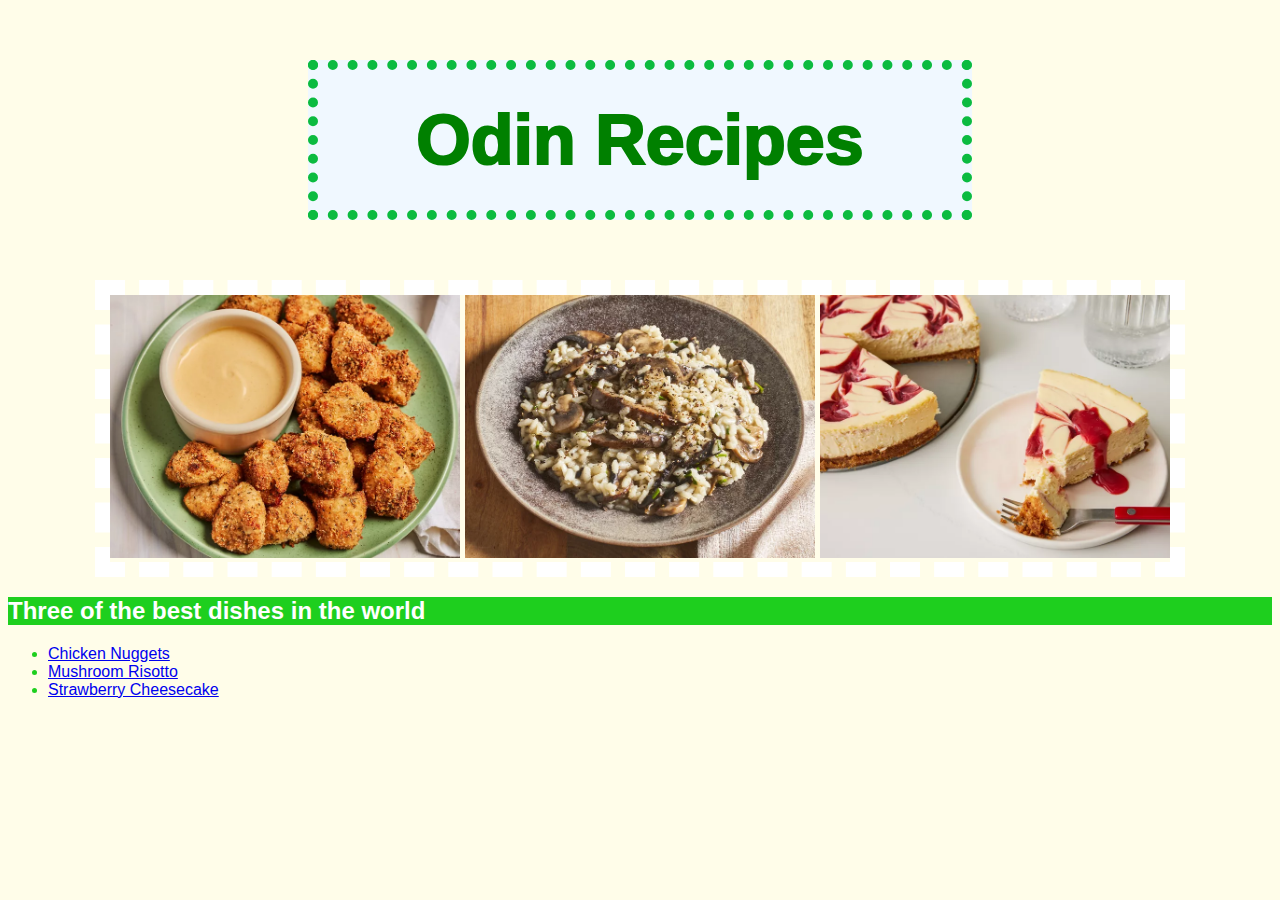
<file: index.html>
<!DOCTYPE html>
<html lang="en">
    <head>
        <meta charset="UTF-8">
        <meta name="viewport" content="width=device-width, initial-scale=1.0">
        <title>Homepage</title>
        <link rel="stylesheet" href="./css/style-index.css">
    </head>

    <body>
        <h1>Odin Recipes</h1>
        <div class="image">
            <img src="./img/nuggets.webp" alt="inviting nuggets" height="263" width="350">
            <img src="./img/risotto.webp" alt="Inviting risotto with mushrooms" height="263" width="350">
            <img src="./img/cheesecake.webp" alt="Alluring Strawberry Cheesecake" height="263" width="350">
        </div>
        <h2>Three of the best dishes in the world </h2>
        <ul>
            <li class="dot"><a href="./recipes/nuggets.html">Chicken Nuggets</a></li>
            <li class="dot"><a href="./recipes/risotto.html">Mushroom Risotto</a></li>
            <li class="dot"><a href="./recipes/cheesecake.html">Strawberry Cheesecake</a></li>
        </ul>
    </body>
</html>
</file>
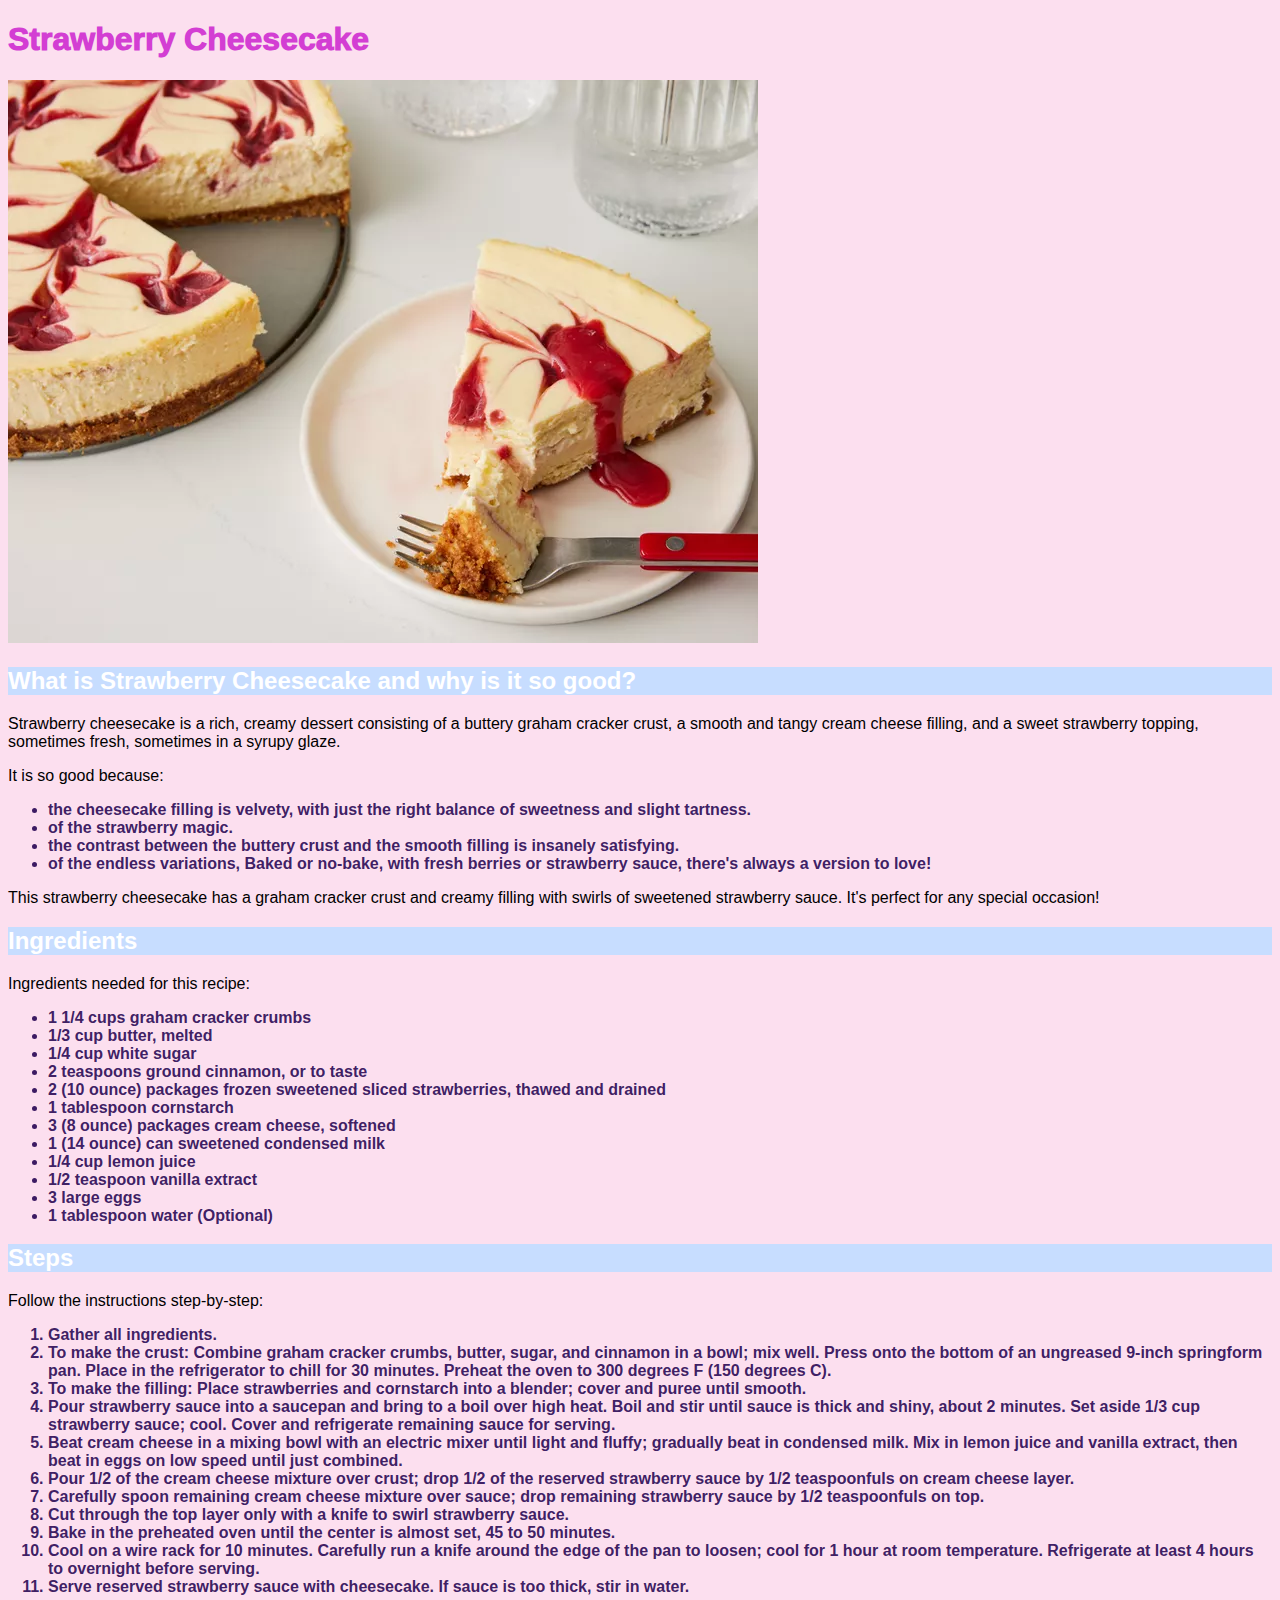
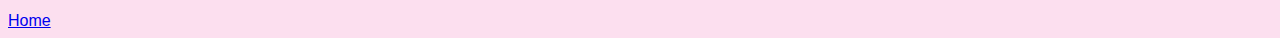
<file: recipes/cheesecake.html>
<!DOCTYPE html>
<html lang="en">
    <head>
        <meta charset="UTF-8">
        <title>Strawberry Cheesecake</title>
        <link rel="stylesheet" href="../css/style-cake.css">
    </head>

    <body>
        <h1>Strawberry Cheesecake</h1>
        <img src="../img/cheesecake.webp" alt="Alluring Strawberry Cheesecake" height="563" width="750">
        <h2> What is Strawberry Cheesecake and why is it so good?</h2>
        <p>Strawberry cheesecake is a rich, creamy dessert consisting of a 
            buttery graham cracker crust, a smooth and tangy cream cheese filling, 
            and a sweet strawberry topping, sometimes fresh, sometimes in a syrupy glaze.</p>
        <p>It is so good because:</p>
        <ul>
            <li class="dot">the cheesecake filling is velvety, with just the right balance of sweetness and slight tartness.</li>
            <li class="dot">of the strawberry magic.</li>
            <li class="dot">the contrast between the buttery crust and the smooth filling is insanely satisfying.</li>
            <li class="dot">of the endless variations, Baked or no-bake, with fresh berries or strawberry sauce, there's always a version to love!</li>
        </ul>
        <p>This strawberry cheesecake has a graham cracker crust and creamy filling with swirls of sweetened strawberry sauce. It's perfect for any special occasion!</p>
        <h2>Ingredients</h2>
        <p>Ingredients needed for this recipe:</p>
        <ul>
            <li class="dot">1 1/4 cups graham cracker crumbs</li>
            <li class="dot">1/3 cup butter, melted</li>
            <li class="dot">1/4 cup white sugar</li>
            <li class="dot">2 teaspoons ground cinnamon, or to taste</li>
            <li class="dot">2 (10 ounce) packages frozen sweetened sliced strawberries, thawed and drained</li>
            <li class="dot">1 tablespoon cornstarch</li>
            <li class="dot">3 (8 ounce) packages cream cheese, softened</li>
            <li class="dot">1 (14 ounce) can sweetened condensed milk</li>
            <li class="dot">1/4 cup lemon juice</li>
            <li class="dot">1/2 teaspoon vanilla extract</li>
            <li class="dot">3 large eggs</li>
            <li class="dot">1 tablespoon water (Optional)</li>
        </ul>
        <h2>Steps</h2>
        <p>Follow the instructions step-by-step:</p>
        <ol>
            <li class="dot">Gather all ingredients.</li>
            <li class="dot">To make the crust: Combine graham cracker crumbs, butter, sugar, and cinnamon in a bowl; mix well. Press onto the bottom of an ungreased 9-inch springform pan. Place in the refrigerator to chill for 30 minutes. Preheat the oven to 300 degrees F (150 degrees C).</li>
            <li class="dot">To make the filling: Place strawberries and cornstarch into a blender; cover and puree until smooth.</li>
            <li class="dot">Pour strawberry sauce into a saucepan and bring to a boil over high heat. Boil and stir until sauce is thick and shiny, about 2 minutes. Set aside 1/3 cup strawberry sauce; cool. Cover and refrigerate remaining sauce for serving.</li>
            <li class="dot">Beat cream cheese in a mixing bowl with an electric mixer until light and fluffy; gradually beat in condensed milk. Mix in lemon juice and vanilla extract, then beat in eggs on low speed until just combined.</li>
            <li class="dot">Pour 1/2 of the cream cheese mixture over crust; drop 1/2 of the reserved strawberry sauce by 1/2 teaspoonfuls on cream cheese layer.</li>
            <li class="dot">Carefully spoon remaining cream cheese mixture over sauce; drop remaining strawberry sauce by 1/2 teaspoonfuls on top.</li>
            <li class="dot">Cut through the top layer only with a knife to swirl strawberry sauce.</li>
            <li class="dot">Bake in the preheated oven until the center is almost set, 45 to 50 minutes.</li>
            <li class="dot">Cool on a wire rack for 10 minutes. Carefully run a knife around the edge of the pan to loosen; cool for 1 hour at room temperature. Refrigerate at least 4 hours to overnight before serving.</li>
            <li class="dot">Serve reserved strawberry sauce with cheesecake. If sauce is too thick, stir in water.</li>
        </ol>
        <a href="../index.html">Home</a>
    </body>
</html>
</file>
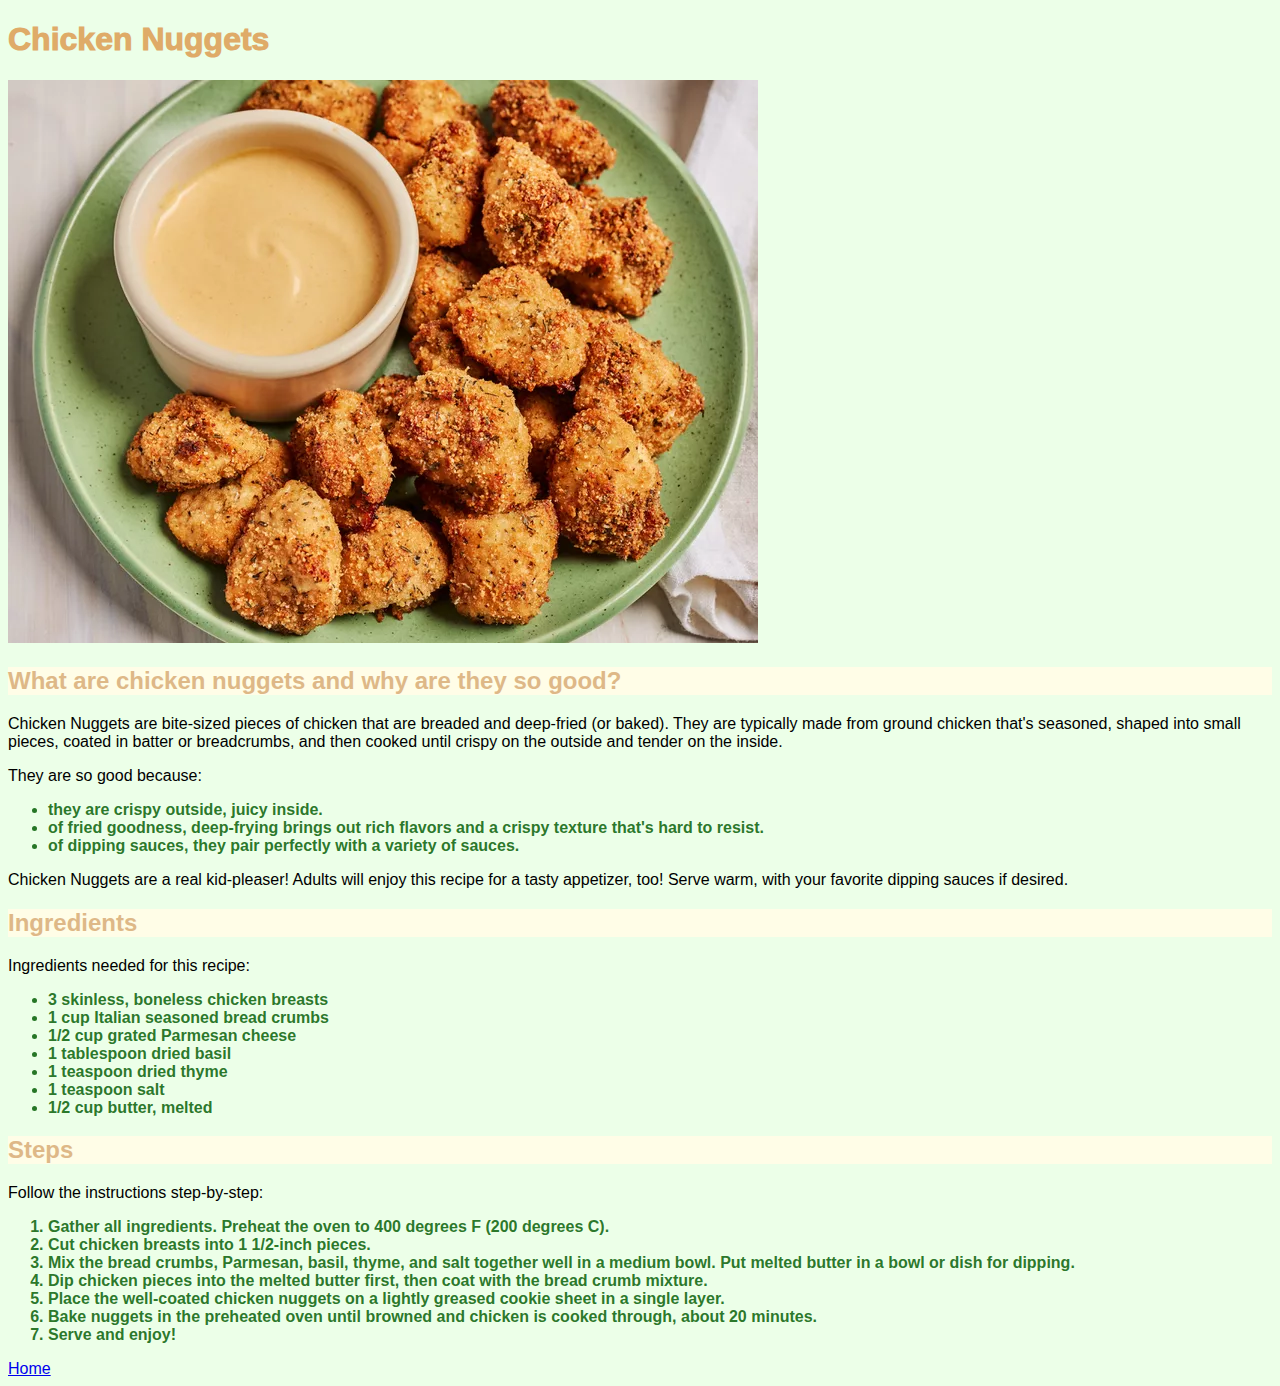
<file: recipes/nuggets.html>
<!DOCTYPE html>
<html lang="en">
    <head>
        <meta charset="UTF-8">
        <title>Chicken Nuggets</title>
        <link rel="stylesheet" href="../css/style-nuggets.css">
    </head>

    <body>
        <h1>Chicken Nuggets</h1>
        <img src="../img/nuggets.webp" alt="inviting nuggets" height="563" width="750">
        <h2> What are chicken nuggets and why are they so good?</h2>
        <p>Chicken Nuggets are bite-sized pieces of chicken that are breaded 
            and deep-fried (or baked). They are typically made from ground 
            chicken that's seasoned, shaped into small pieces, coated in batter 
            or breadcrumbs, and then cooked until crispy on the outside and 
            tender on the inside.</p>
        <p>They are so good because:</p>
        <ul>
            <li class="dot">they are crispy outside, juicy inside.</li>
            <li class="dot">of fried goodness, deep-frying brings out rich flavors and a crispy texture that's hard to resist. </li>
            <li class="dot">of dipping sauces, they pair perfectly with a variety of sauces.</li>
        </ul>
        <p>Chicken Nuggets are a real kid-pleaser! Adults will enjoy this recipe 
            for a tasty appetizer, too! Serve warm, with your favorite dipping sauces if desired.</p>
        <h2>Ingredients</h2>
        <p>Ingredients needed for this recipe:</p>
        <uL>
            <li class="dot">3 skinless, boneless chicken breasts</li>
            <li class="dot">1 cup Italian seasoned bread crumbs</li>
            <li class="dot">1/2 cup grated Parmesan cheese</li>
            <li class="dot">1 tablespoon dried basil</li>
            <li class="dot">1 teaspoon dried thyme</li>
            <li class="dot">1 teaspoon salt</li>
            <li class="dot">1/2 cup butter, melted</li>
        </uL>
        <h2>Steps</h2>
        <p>Follow the instructions step-by-step:</p>
        <ol>
            <li class="dot">Gather all ingredients. Preheat the oven to 400 degrees F (200 degrees C).</li>
            <li class="dot">Cut chicken breasts into 1 1/2-inch pieces.</li>
            <li class="dot">Mix the bread crumbs, Parmesan, basil, thyme, and salt together well in a medium bowl. Put melted butter in a bowl or dish for dipping.</li>
            <li class="dot">Dip chicken pieces into the melted butter first, then coat with the bread crumb mixture.</li>
            <li class="dot">Place the well-coated chicken nuggets on a lightly greased cookie sheet in a single layer.</li>
            <li class="dot">Bake nuggets in the preheated oven until browned and chicken is cooked through, about 20 minutes.</li>
            <li class="dot">Serve and enjoy!</li>
        </ol>
            <a href="../index.html">Home</a>
    </body>
</html>
</file>
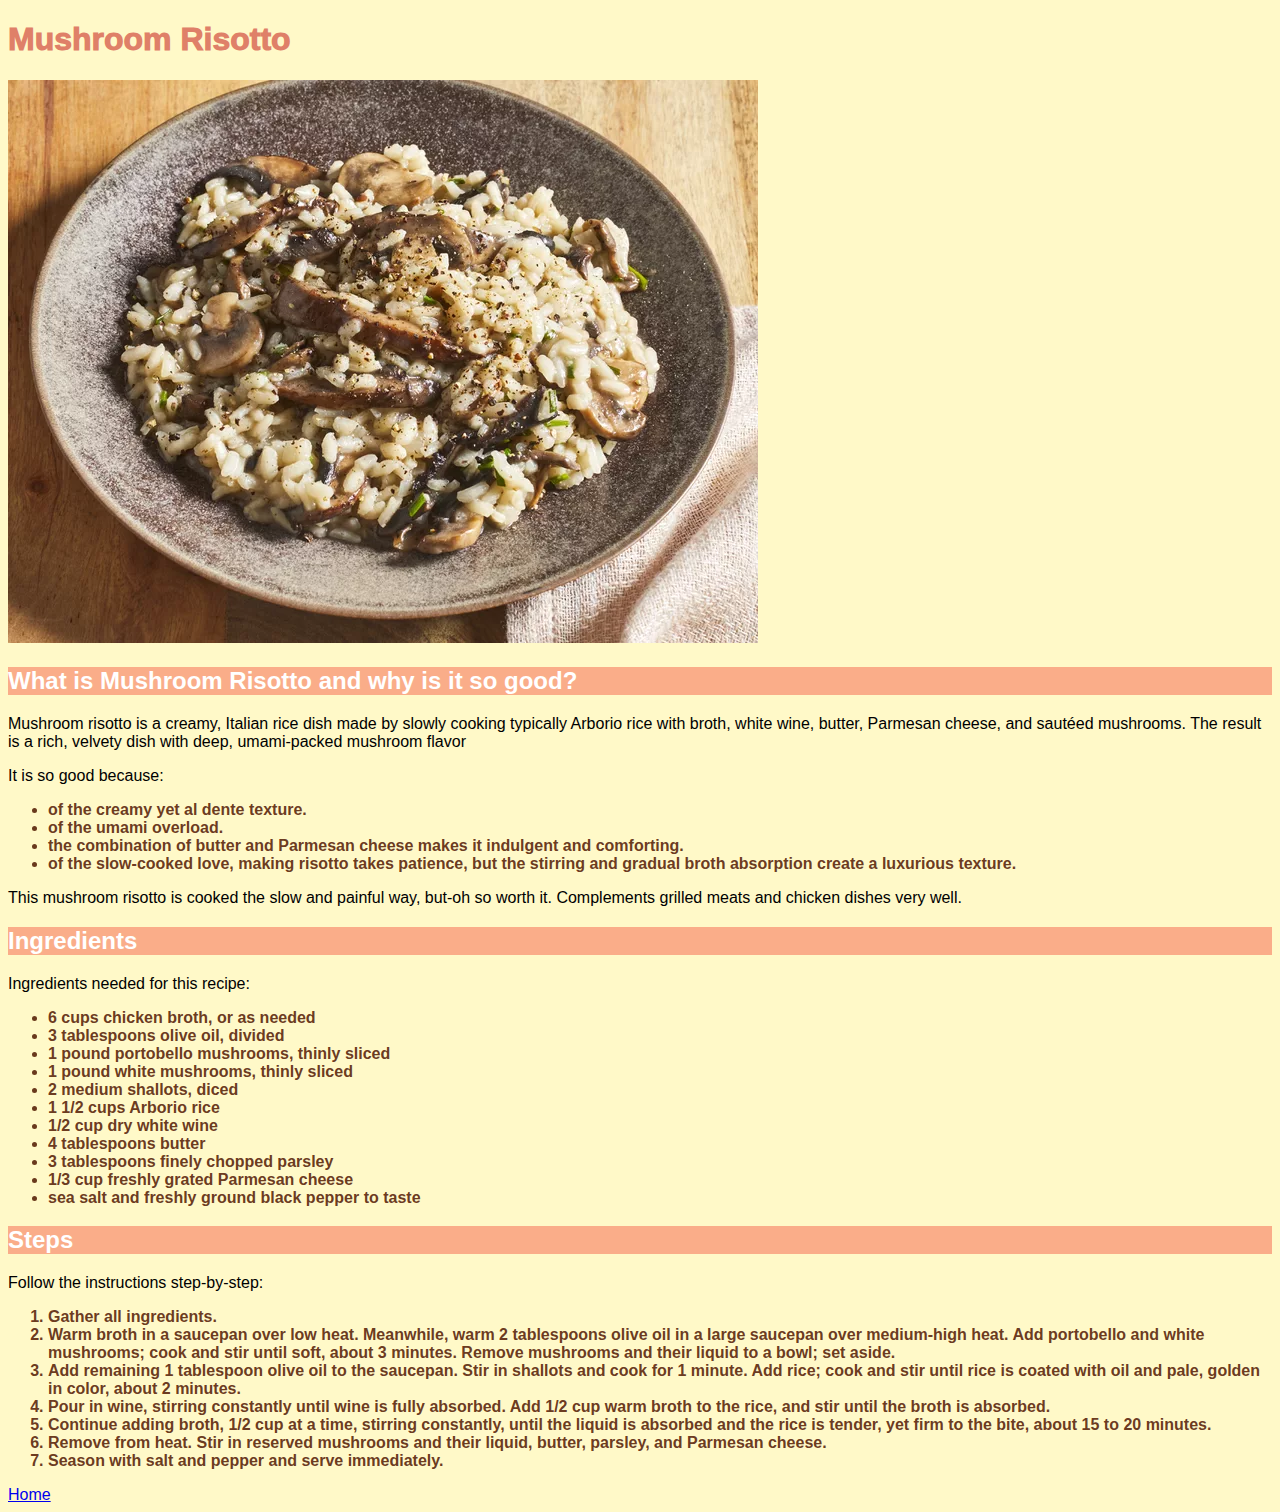
<file: recipes/risotto.html>
<!DOCTYPE html>
<html lang="en">
    <head>
        <meta charset="UTF-8">
        <title>Mushroom Risotto</title>
        <link rel="stylesheet" href="../css/style-risotto.css">
    </head>

    <body>
        <h1>Mushroom Risotto</h1>
        <img src="../img/risotto.webp" alt="Inviting risotto with mushrooms" height="563" width="750">
        <h2> What is Mushroom Risotto and why is it so good?</h2>
        <p>Mushroom risotto is a creamy, Italian rice dish made by slowly 
            cooking typically Arborio rice with broth, white wine, butter, Parmesan 
            cheese, and sautéed mushrooms. The result is a rich, velvety dish 
            with deep, umami-packed mushroom flavor</p>
        <p>It is so good because:</p>
        <ul>
            <li class="dot">of the creamy yet al dente texture.</li>
            <li class="dot">of the umami overload.</li>
            <li class="dot">the combination of butter and Parmesan cheese makes it indulgent and comforting.</li>
            <li class="dot">of the slow-cooked love, making risotto takes patience, but the stirring and gradual broth absorption create a luxurious texture.</li>
        </ul>
        <p>This mushroom risotto is cooked the slow and painful way, but-oh 
            so worth it. Complements grilled meats and chicken dishes very well.</p>
        <h2>Ingredients</h2>
        <p>Ingredients needed for this recipe:</p>
        <ul>
            <li class="dot">6 cups chicken broth, or as needed</li>
            <li class="dot">3 tablespoons olive oil, divided</li>
            <li class="dot">1 pound portobello mushrooms, thinly sliced</li>
            <li class="dot">1 pound white mushrooms, thinly sliced</li>
            <li class="dot">2 medium shallots, diced</li>
            <li class="dot">1 1/2 cups Arborio rice</li>
            <li class="dot">1/2 cup dry white wine</li>
            <li class="dot">4 tablespoons butter</li>
            <li class="dot">3 tablespoons finely chopped parsley</li>
            <li class="dot">1/3 cup freshly grated Parmesan cheese</li>
            <li class="dot">sea salt and freshly ground black pepper to taste</li>
        </ul>
        <h2>Steps</h2>
        <p>Follow the instructions step-by-step:</p>
        <ol>
            <li class="dot">Gather all ingredients.</li>
            <li class="dot">Warm broth in a saucepan over low heat. Meanwhile, warm 2 tablespoons olive oil in a large saucepan over medium-high heat. Add portobello and white mushrooms; cook and stir until soft, about 3 minutes. Remove mushrooms and their liquid to a bowl; set aside.</li>
            <li class="dot">Add remaining 1 tablespoon olive oil to the saucepan. Stir in shallots and cook for 1 minute. Add rice; cook and stir until rice is coated with oil and pale, golden in color, about 2 minutes.</li>
            <li class="dot">Pour in wine, stirring constantly until wine is fully absorbed. Add 1/2 cup warm broth to the rice, and stir until the broth is absorbed.</li>
            <li class="dot">Continue adding broth, 1/2 cup at a time, stirring constantly, until the liquid is absorbed and the rice is tender, yet firm to the bite, about 15 to 20 minutes.</li>
            <li class="dot">Remove from heat. Stir in reserved mushrooms and their liquid, butter, parsley, and Parmesan cheese.</li>
            <li class="dot">Season with salt and pepper and serve immediately.</li>
        </ol>
        <a href="../index.html">Home</a>
    </body>
</html>
</file>
<file: css/style-index.css>
body {
    background-color:#fffde9;
    font-family: Arial, Helvetica, sans-serif;
}

h1 {
    font-weight: 1000;
    color: green;
    font-size: 70px;
    text-align: center;
    border: 10px dotted rgb(11, 187, 64);
    margin: 60px 300px;
    padding: 30px;
    background-color: aliceblue;
}

.image {
    width: 1060px;
    margin: 0 auto;
    border: 15px dashed rgb(255, 255, 255);
}

img {
    height: 263px;
    width: auto;
}

h2 {
    background-color: rgb(30, 207, 30);
    color: #ffffff;
}

.dot {
    color: rgb(30, 207, 30);
}
</file>
<file: css/style-cake.css>
body {
    background-color: rgb(252, 223, 239);
    font-family: Arial, Helvetica, sans-serif;
}

h1 {
    color: rgb(211, 62, 211);
    font-weight: 1000;
}

h2 {
    background-color: rgb(199, 221, 255);
    color: white;
}

.dot {
    color: rgba(38, 5, 82, 0.897);
    font-weight: 700;
}
</file>
<file: css/style-nuggets.css>
body {
    background-color: rgb(236, 255, 232);
    font-family: Arial, Helvetica, sans-serif;
}

h1 {
    color: rgb(223, 171, 104);
    font-weight: 1000;
}

h2 {
    background-color: rgb(255, 253, 231);
    color: burlywood;
}

.dot {
    color: rgba(16, 102, 16, 0.897);
    font-weight: 700;
}
</file>
<file: css/style-risotto.css>
body {
    background-color: rgb(255, 249, 200);
    font-family: Arial, Helvetica, sans-serif;
}

h1 {
    color: rgb(223, 128, 104);
    font-weight: 1000;
}

h2 {
    background-color: rgb(250, 173, 137);
    color: white;
}

.dot {
    color: rgba(88, 34, 8, 0.897);
    font-weight: 700;
}
</file>
